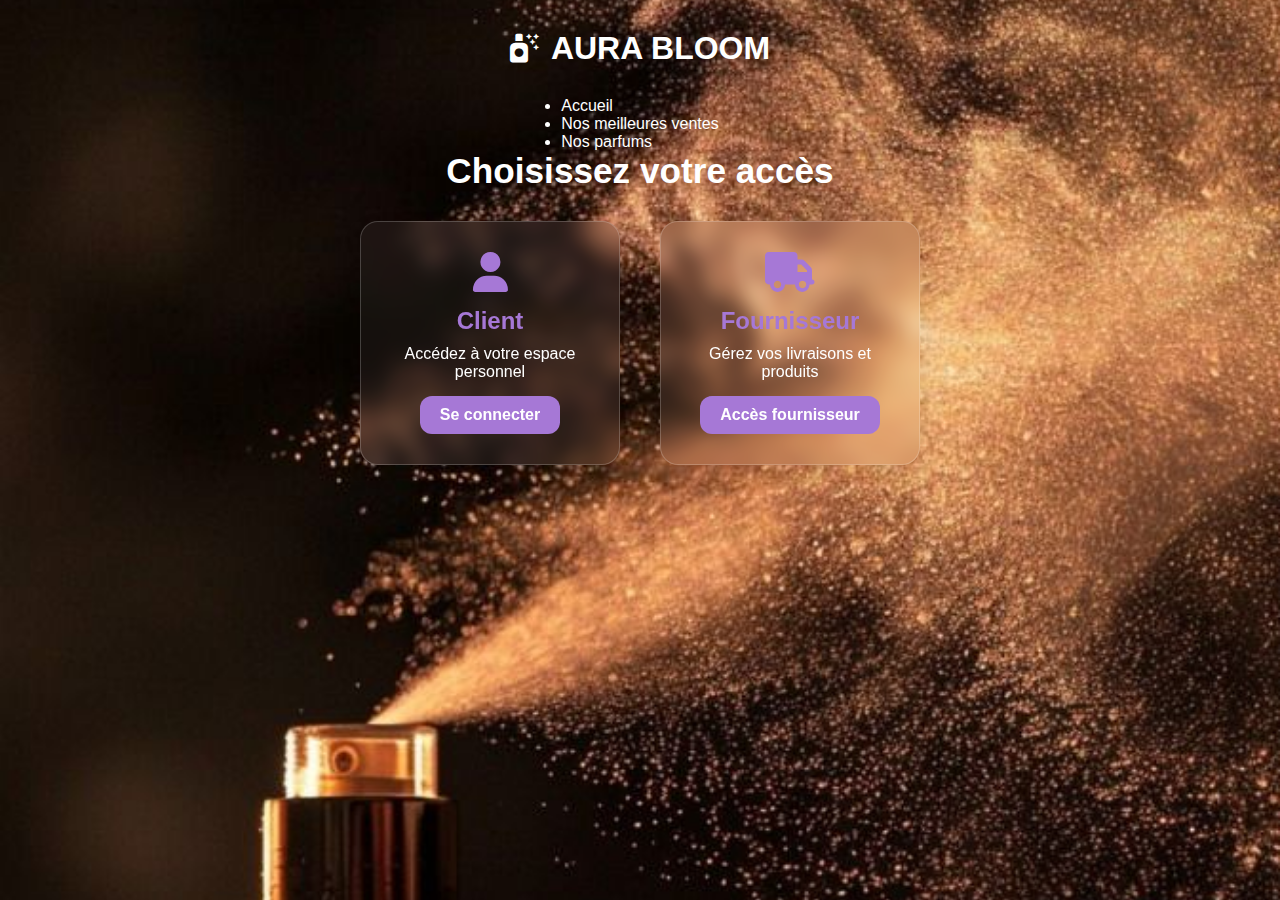
<file: index.html>
<!DOCTYPE html>
<html lang="fr">
<head>
    <meta charset="UTF-8">
    <title>AURA BLOOM</title>
    <link rel="stylesheet" href="home.css">
    <link rel="stylesheet" href="https://cdnjs.cloudflare.com/ajax/libs/font-awesome/6.4.0/css/all.min.css">
</head>
<body>

    <div class="logo">
        <i class="fas fa-spray-can-sparkles"></i>
        AURA BLOOM
    </div>

    <nav>
        <ul>
            <li>Accueil</li>
            <li>Nos meilleures ventes</li>
            <li>Nos parfums</li>
        </ul>
    </nav>

    <div class="role-selection">
        <h1>Choisissez votre accès</h1>
        <div class="cards">
            <div class="card">
                <i class="fas fa-user"></i>
                <h2>Client</h2>
                <p>Accédez à votre espace personnel</p>
                <a href="login-client.html" class="btn">Se connecter</a>
            </div>
            <div class="card">
                <i class="fas fa-truck"></i>
                <h2>Fournisseur</h2>
                <p>Gérez vos livraisons et produits</p>
                <a href="login-fournisseur.html" class="btn">Accès fournisseur</a>
            </div>
        </div>
    </div>

</body>
</html>
</file>
<file: home.css>
:root {
    --beige: #fdf6ee;
    --mauve: #a678d6;
    --mauve-dark: #915ccc;
    --white: #ffffff;
    --text-dark: #2c2c2c;
    --shadow: 0 8px 20px rgba(0, 0, 0, 0.1);
    --transition: 0.3s ease;
    --radius: 18px;
}

* {
    margin: 0;
    padding: 0;
    box-sizing: border-box;
    font-family: 'Segoe UI', sans-serif;
}

body {
    background: url('image/prf.jpg') no-repeat center center;
    background-size: cover;
    min-height: 100vh;
    display: flex;
    flex-direction: column;
    align-items: center;
    animation: fadeIn 1.2s ease;
    padding: 30px 20px;
    color: var(--white);
}

/* ===== LOGO + HEADER ===== */
.logo {
    font-size: 2rem;
    font-weight: bold;
    color: var(--white);
    margin-bottom: 30px;
    display: flex;
    align-items: center;
    gap: 12px;
}

.logo i {
    font-size: 1.8rem;
    color: var(--white);
}

/* ===== SECTION SELECTION UTILISATEUR ===== */
.role-selection {
    text-align: center;
    max-width: 900px;
    width: 100%;
}

.role-selection h1 {
    color: var(--white);
    font-size: 2.2rem;
    margin-bottom: 30px;
}

.cards {
    display: flex;
    justify-content: center;
    gap: 40px;
    flex-wrap: wrap;
    margin-top: 20px;
}

/* ===== CARD ===== */
.card {
    background: rgba(255, 255, 255, 0.05); /* transparent pour voir le fond */
    padding: 30px 25px;
    border-radius: var(--radius);
    box-shadow: var(--shadow);
    width: 260px;
    transition: transform var(--transition), box-shadow var(--transition);
    cursor: pointer;
    text-align: center;
    backdrop-filter: blur(10px); /* flou élégant */
    border: 1px solid rgba(255,255,255,0.2);
}

.card:hover {
    transform: translateY(-10px);
    box-shadow: 0 12px 25px rgba(0, 0, 0, 0.15);
}

/* ✅ Les textes sont blancs sauf ce qu'on veut garder mauve */
.card h2 {
    color: var(--mauve);
    margin-bottom: 10px;
}

.card p {
    color: var(--white);
}

.card i {
    font-size: 2.5rem;
    color: var(--mauve);
    margin-bottom: 15px;
}

.btn {
    display: inline-block;
    padding: 10px 20px;
    background-color: var(--mauve);
    color: var(--white);
    border-radius: 12px;
    text-decoration: none;
    font-weight: bold;
    transition: background-color var(--transition);
    margin-top: 15px;
}

.btn:hover {
    background-color: var(--mauve-dark);
}

/* Animation fadeIn */
@keyframes fadeIn {
    from { opacity: 0; transform: translateY(20px); }
    to { opacity: 1; transform: translateY(0); }
}
</file>
